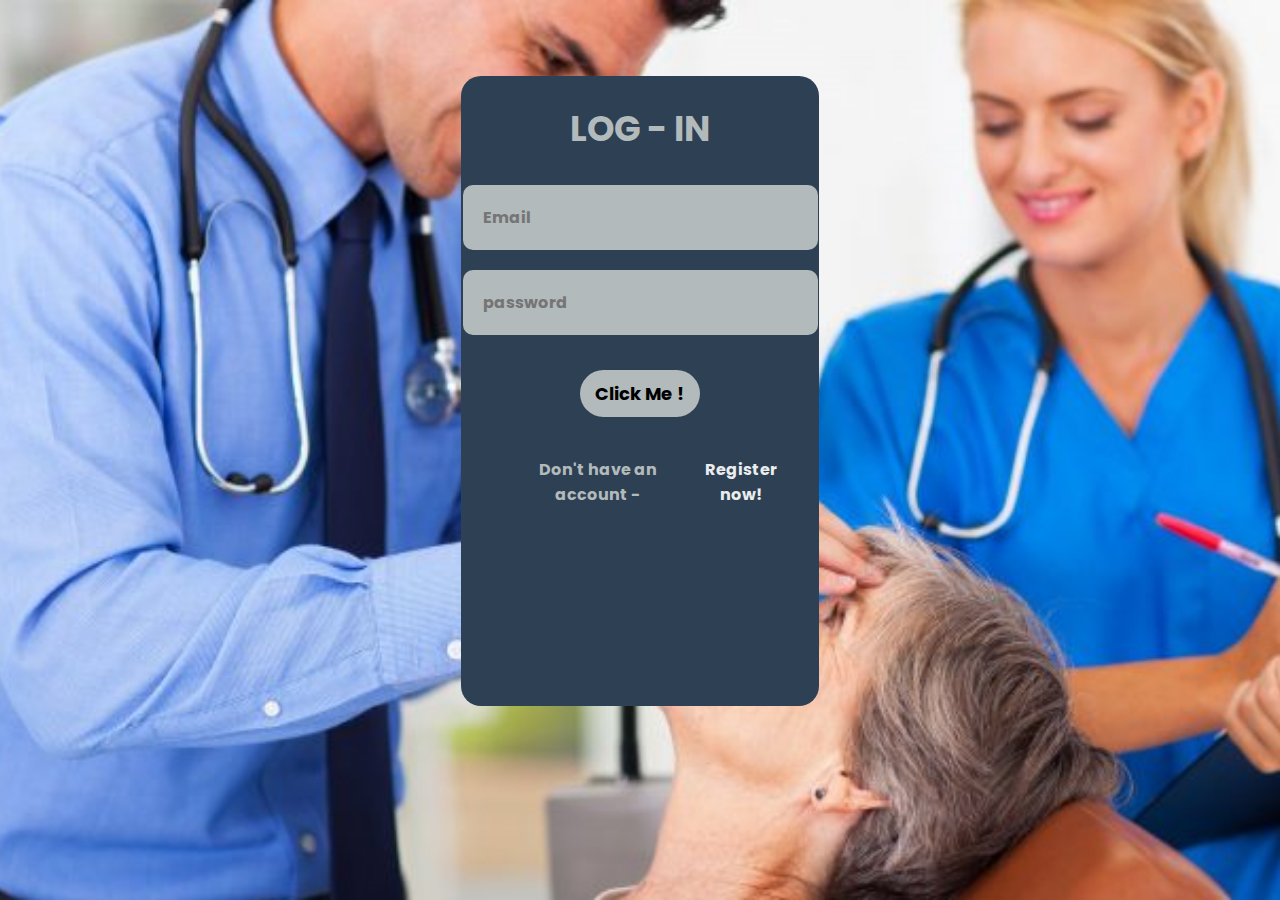
<file: Final deliverables/sprint 3/Login.html>
<!DOCTYPE html>
<html lang="en">
<head>
    <meta charset="UTF-8">
    <meta http-equiv="X-UA-Compatible" content="IE=edge">
    <meta name="viewport" content="width=device-width, initial-scale=1.0">
    <link rel="preconnect" href="https://fonts.googleapis.com">
    <link rel="preconnect" href="https://fonts.gstatic.com" crossorigin>
    <link href="https://fonts.googleapis.com/css2?family=Poppins:wght@300&display=swap" rel="stylesheet">
    <title>Resgistration</title>
    <link rel="stylesheet" href="Home.css">
</head>
<body>
    <div class="regis">
       <span class="visilog">dc</span>
       <div class="backlog">
        <form class="formlog">
            <h4 class="loghead">Log - in</h4>
        <input type="email" name="" placeholder="Email">
        <input type="password" placeholder="password">
        <button type="submit">Click Me !</button>
        <p class="allog">Don't have an account - <a href="Resgister.html" class="lolog">Register now!</a></p>
        </form>  
    </div>
    </div>
</body>
</html>
</file>
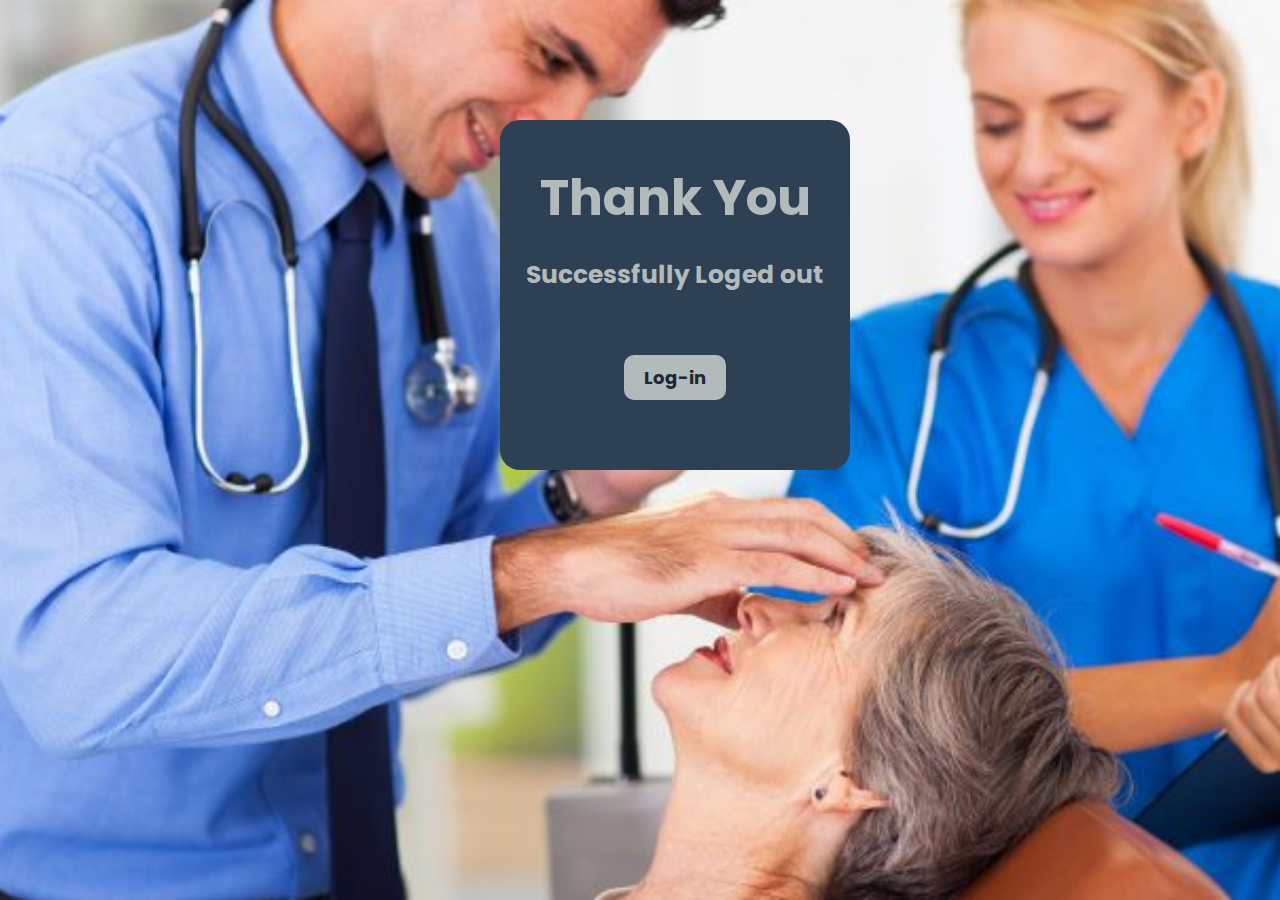
<file: Final deliverables/sprint 3/Logout.html>
<!DOCTYPE html>
<html lang="en">
<head>
    <meta charset="UTF-8">
    <meta http-equiv="X-UA-Compatible" content="IE=edge">
    <meta name="viewport" content="width=device-width, initial-scale=1.0">
    <link rel="preconnect" href="https://fonts.googleapis.com">
    <link rel="preconnect" href="https://fonts.gstatic.com" crossorigin>
    <link href="https://fonts.googleapis.com/css2?family=Poppins:wght@300&display=swap" rel="stylesheet">
    <title>Logout</title>
    <link rel="stylesheet" href="Home.css">
</head>
<body>
    <div class="thank">
        <div class="lobox">
        <h5>Thank You</h5>
        <h6>Successfully Loged out</h6>
        <a href="Login.html" class="lobutton">Log-in</a>
    </div>
    </div>
</body>
</html>
</file>
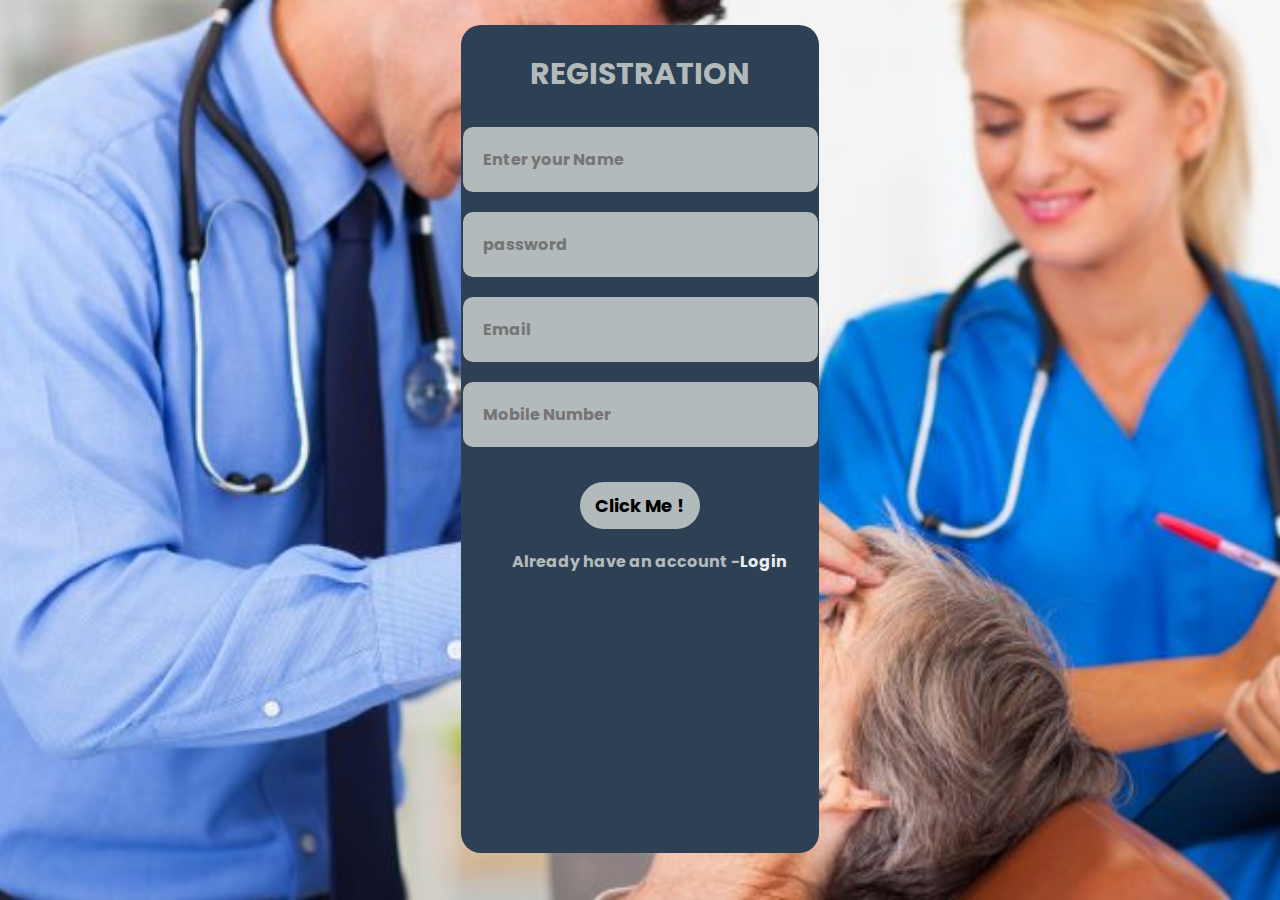
<file: Final deliverables/sprint 3/Resgister.html>
<!DOCTYPE html>
<html lang="en">
<head>
    <meta charset="UTF-8">
    <meta http-equiv="X-UA-Compatible" content="IE=edge">
    <meta name="viewport" content="width=device-width, initial-scale=1.0">
    <link rel="preconnect" href="https://fonts.googleapis.com">
    <link rel="preconnect" href="https://fonts.gstatic.com" crossorigin>
    <link href="https://fonts.googleapis.com/css2?family=Poppins:wght@300&display=swap" rel="stylesheet">
    <title>Resgistration</title>
    <link rel="stylesheet" href="Home.css">
</head>
<body>

    <div class="regis">
        <span>sdjjv </span>
        <div class="backreg">
       <form class="formreg">
        <h4 class="reghead">Registration</h4>
        <input type="text" placeholder="Enter your Name">
        <input type="password" placeholder="password">
        <input type="email" name="" placeholder="Email">
        <input type="text" placeholder="Mobile Number">
        <button type="submit">Click Me !</button>
        <p class="alreg">Already have an account - <a href="Login.html" class="loreg">Login</a></p>
       </form>
        </div>
    </div>
</body>
</html>
</file>
<file: Final deliverables/sprint 3/Home.css>
*{
    margin: 0;
    padding: 0;
    box-sizing: border-box;
    font-family: 'Poppins', sans-serif;
}
.navhome{
    position: relative;
    width: 100%;
    height: 80px;
    background-color: black;
    display: flex;
    align-items: center;
    justify-content: space-between;
    position: fixed;
}
h1{
    color: #EAEDED;
    font-size: 30px;
    padding-left: 25px; 
} 
nav ul{
    display: flex;
    align-items: center;
    padding-right: 20px;
}
nav ul li{
    list-style: none;
    align-items: center;
    padding: 5px 5px;
}
nav ul li a{
    text-decoration: none;
    color: #EAEDED;
    display: block;
    padding: 0.5rem;
    align-items: center;
}
li:hover{
    background-color: #2C3E50;
}
.image{
    width: 100%;
    height: 100%;
    text-align: center;
    display: inline-block;  
    background-color: #E5E7E9;
    margin: 0px auto;
}
img{
    width: 80%;
    height: 80%;
    padding-top: 50px;
}
.para{
    padding-top: 40px;
    width: 100%;
    height: 100%;
    display: inline-block;  
    background-color: #E5E7E9; 
    margin: 0px auto;
    padding-bottom: 20px;
}
.bold{
    font-weight: bold;
    font-size: 20px;
    text-align: justify;
    padding-left: 20px;
}
p{
    text-align: justify;
    padding-left: 20px;
}
span{
    padding-left: 80px;
}
.footer{
    padding-top: 20px;
    width: 100%;
    height: 80px;
    background-color: black;
    color: #E5E7E9;
    align-items: center;
}





/* Registration Form */

.regis{
    background-image: url(img/login.jpeg) ;
    width: 100%;
    height: 100vh;
    background-size: cover;
    background-position: center;
}
span{
    visibility: hidden;
}
.formreg{
    display: flex;
    align-items: center;
    justify-content: center;
    flex-direction: column;
}
.backreg{
    flex-direction: column;
    display: flex;
    background: #2E4053;
    padding: 2vw 2vw;
    width: 28%;
    height: 92vh;
    max-width: 600px;
    border-radius: 20px;
    margin: auto;
}
.reghead{
    font-weight: 1800;
    margin-bottom: 20px;
    font-size: 30px;
    color: #B2BABB;
    text-transform: uppercase;
}
form input{
    border: 0;
    margin: 10px 0;
    padding: 20px;
    outline: none;
    background: #B2BABB;
    font-size: 16px;
    border-radius: 10px;
    font-weight: bold;
}

p{
    text-align: center;
    font-weight: bold;
}
form button{
    padding: 10px;
    font-weight: bold;
    background: #B2BABB;
    color: black;
    font-size: 18px;
    border: 0;
    outline: none;
    cursor: pointer;
    width: 120px;
    margin: 25px auto 0;
    border-radius: 30px;
}
form button:hover{
    background: #EAEDED;
    color: black;
    transition: 0.5s;
}
.alreg{
    color: #B2BABB;
    font-weight: bold;
    display: flex;
    margin-top: 20px;
    /* margin-left: 10px; */
}
.loreg{
    color: #EAEDED  ;
    display: flex;
    text-decoration: none;
}




/* login page */

.visilog{
    visibility: hidden;
    font-size: 50px;
}
.formlog{
    display: flex;
    align-items: center;
    justify-content: center;
    flex-direction: column;
}
.backlog{
    flex-direction: column;
    display: flex;
    background: #2E4053;
    padding: 2vw 2vw;
    width: 28%;
    height: 70vh;
    max-width: 600px;
    border-radius: 20px;
    margin: auto;
}
.loghead{
    font-weight: bold;
    margin-bottom: 20px;
    font-size: 35px;
    color: #B2BABB;
    text-transform: uppercase;
    /* padding-top: 70px; */
}
.allog{
    color: #B2BABB;
    font-weight: bold;
    display: flex;
    margin-top: 40px;
    /* margin-left: 35px; */
}
.lolog{
    color: #EAEDED;
    display: flex;
    text-decoration: none;
}






/* Logout */
.thank{
    background-image: url(img/login.jpeg) ;
    width: 100%;
    height: 100vh;
    background-size: cover;
    background-position: center;
    justify-content: center;
    text-align: center;
    padding-top: 120px;
    padding-left: 500px;
}
.lobox{
    height: 350px;
    width: 350px;
    background-color: #2E4053;
    border-radius: 20px;
    align-items: center;
    padding-top: 40px;
}
h5{
    font-size: 50px;
    font-weight: bold;
    padding-bottom: 20px;
    color: #B2BABB;

}
h6{
    font-size: 25px;
    font-weight: bold;
    padding-bottom: 70px;
    color: #B2BABB;
}
.lobutton{
    padding: 10px 20px;
    font-weight: bold;
    background: #B2BABB;
    color: black;
    font-size: 18px;
    border-radius: 10px;
    text-decoration: none;
    color: #1C2833;
}





/* prediction page */


.navpre{
    /* position: relative; */
    width: 100%;
    height: 80px;
    background-color: black;
    display: flex;
    align-items: center;
    justify-content: space-between;
    position: fixed;
}
.backpre{
    background-color: #E5E7E9;
    height: 100vh;
    width: 1366px;
    background-size: cover;
}
.prepre{
    font-weight: bold;
    font-size: 20px;
    padding-top: 80px;
    display: flex;
    align-items: center;
    justify-content: center;
    width: 200vh;
    height: 100vh;
}
.ppre{
    color: #2E4053;
}
</file>
